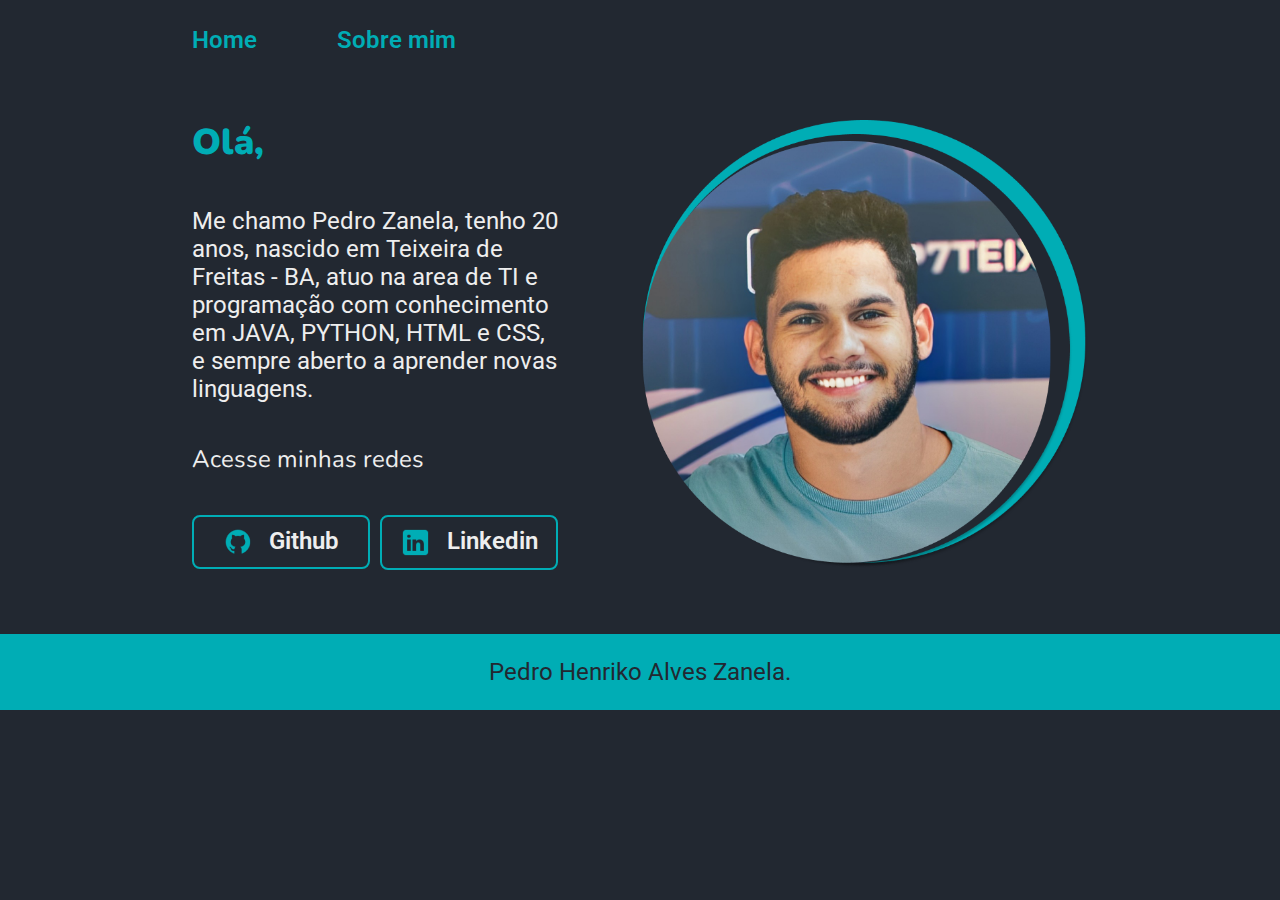
<file: index.html>
<!DOCTYPE html>
<html lang="pt-br">

<head>
    <meta charset="UTF-8">
    <meta http-equiv="X-UA-Compatible" content="IE=edge">
    <meta name="viewport" content="width=device-width, initial-scale=1.0">
    <title>Portifolio</title>
    <link rel="stylesheet" href="./styles/style.css">
</head>

<body>
    <header class="cabecalho">
        <nav class="cabecalho__menu">
            <a class="cabecalho__menu__link" href="index.html">Home</a>
            <a class="cabecalho__menu__link" href="about.html">Sobre mim</a>
        </nav>
    </header>
    <main class="apresentacao">
        <section class="apresentacao__conteudo">
            <h1 class="apresentacao__conteudo__titulo"><strong 
            class="titulo-destaque">Olá,
            </strong></h1>
            <p class="apresentacao__conteudo__texto">Me chamo Pedro Zanela, tenho 20 anos, nascido em Teixeira de Freitas - BA, atuo na area de TI e programação com conhecimento em JAVA, PYTHON, HTML e CSS, e sempre aberto a aprender novas linguagens.</p>
            <h2 class="apresentacao__links__subtitulo">Acesse minhas redes</h2>
            <div class="apresentacao__links">
                <a class="apresentacao__links__navegacao" href="https://github.com/PedroHAZanela">
                    <img src="./assets/icons8-github-64.png">
                Github
                </a>
                <a class="apresentacao__links__navegacao" href="https://www.linkedin.com/in/pedro-henriko-alves-zanela-44305a2ab/">
                    <img src="./assets/icons8-linkedin-50.png">
                    Linkedin
                </a>
            </div>
        </section>
        <img class="apresentacao__img" src="./assets/foto.png" alt="Foto">
    </main>
    <footer class="rodape">
        <p>Pedro Henriko Alves Zanela.</p>
    </footer>
</body>

</html>
</file>
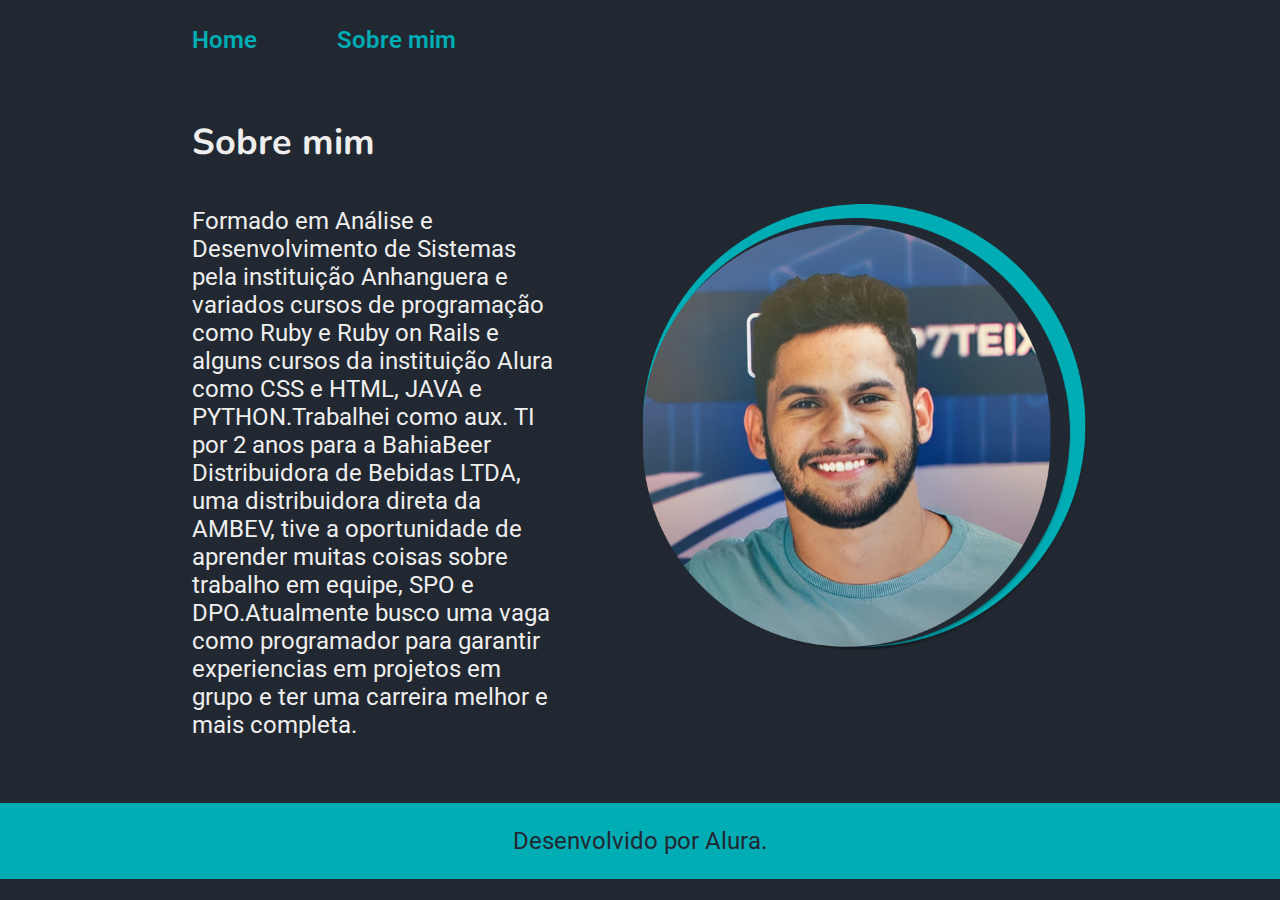
<file: about.html>
<!DOCTYPE html>
<html lang="pt-br">

<head>
    <meta charset="UTF-8">
    <meta http-equiv="X-UA-Compatible" content="IE=edge">
    <meta name="viewport" content="width=device-width, initial-scale=1.0">
    <title>Sobre mim</title>
    <link rel="stylesheet" href="./styles/style.css">
</head>

<body>
    <header class="cabecalho">
        <nav class="cabecalho__menu">
            <a class="cabecalho__menu__link" href="index.html">Home</a>
            <a class="cabecalho__menu__link" href="about.html">Sobre mim</a>
        </nav>
    </header>

    <main class="apresentacao">
        <section class="apresentacao__conteudo">
            <h1 class="apresentacao__conteudo__titulo">Sobre mim</h1>
            <p class="apresentacao__conteudo__texto">
                Formado em Análise e Desenvolvimento de Sistemas pela instituição Anhanguera e variados cursos de programação como Ruby e Ruby on Rails e alguns cursos da instituição Alura como CSS e HTML, JAVA e PYTHON.Trabalhei como aux. TI por 2 anos para a BahiaBeer Distribuidora de Bebidas LTDA, uma distribuidora direta da AMBEV, tive a oportunidade de aprender muitas coisas sobre trabalho em equipe, SPO e DPO.Atualmente busco uma vaga como programador para garantir experiencias em projetos em grupo e ter uma carreira melhor e mais completa.</p>
        </section>
        <img class="apresentacao__img" src="./assets/foto.png" alt="Foto">
    </main>

    <footer class="rodape">
        <p>Desenvolvido por Alura.</p>
    </footer>
</body>

</html>
</file>
<file: styles/style.css>
@import url('https://fonts.googleapis.com/css2?family=Nunito&family=Roboto&display=swap');

:root{
    --cor-um: #222831;
    --cor-dois: #EEEEEE;
    --cor-tres: #00ADB5;
    --cor-quatro: #393E46;

    --fonte-um: 'Nunito', sans-serif;
    --fonte-dois: 'Roboto', sans-serif;
}
*{
    margin: 0;
    padding: 0;
}

body{
    box-sizing: border-box;
    background-color: var(--cor-um);
    color: var(--cor-dois);
}
.cabecalho{
    padding: 2% 0% 0% 15%;

}
.cabecalho__menu{
    display: flex;
    gap: 80px;
}
.cabecalho__menu__link{
    font-family: var(--fonte-dois);
    font-size: 1.5rem;
    font-weight: 600;
    color: var(--cor-tres);
    text-decoration: none;
}
.apresentacao{
    padding: 5% 15%;
    display: flex;
    align-items: center;
    justify-content: space-between;
    gap: 82px;
}
.apresentacao__conteudo{
    width: 50%;
    display: flex;
    flex-direction: column;
    gap: 40px;
}

.apresentacao__conteudo__titulo{
    font-size: 2.25rem;
    font-family: var(--fonte-um);
}
.titulo-destaque{
    color: var(--cor-tres);
}
.apresentacao__conteudo__texto{
    font-size: 1.5rem;
    font-family: var(--fonte-dois);
}

.apresentacao__links{
    display: flex;
    flex-direction:row;
    justify-content: space-between;
    align-items: center;
    gap: 10px;
}
.apresentacao__links__subtitulo{
    font-family: var(--fonte-um);
    font-weight: 400;
    font-size: 1.5rem;
}
.apresentacao__links__navegacao{
    display: flex;
    justify-content: center;
    gap: 16px;
    border: 2px solid var(--cor-tres);
    width: 50%;
    text-align: center;
    border-radius: 8px;
    font-size: 1.5rem;
    font-weight: 600;
    padding: 10px 0;
    text-decoration: none;
    color: var(--cor-dois);
    font-family: var(--fonte-dois);
}
.apresentacao__links__navegacao:hover{
    background-color: var(--cor-quatro);
}
.apresentacao__img{
    width: 50%;
}
.rodape{
    color: var(--cor-um);
    background-color: var(--cor-tres);
    padding: 24px;
    text-align: center;
    font-family: var(--fonte-dois);
    font-size: 1.5rem;
    font-weight: 400;
}
@media (max-width: 1250px){
    .cabecalho {
        padding: 10%;
    }
    
    .cabecalho__menu{
        justify-content: center;
    }

    .apresentacao{
        flex-direction: column-reverse;
        padding: 5%;
    }

    .apresentacao__conteudo{
        width: auto;
         
    }
}
</file>
